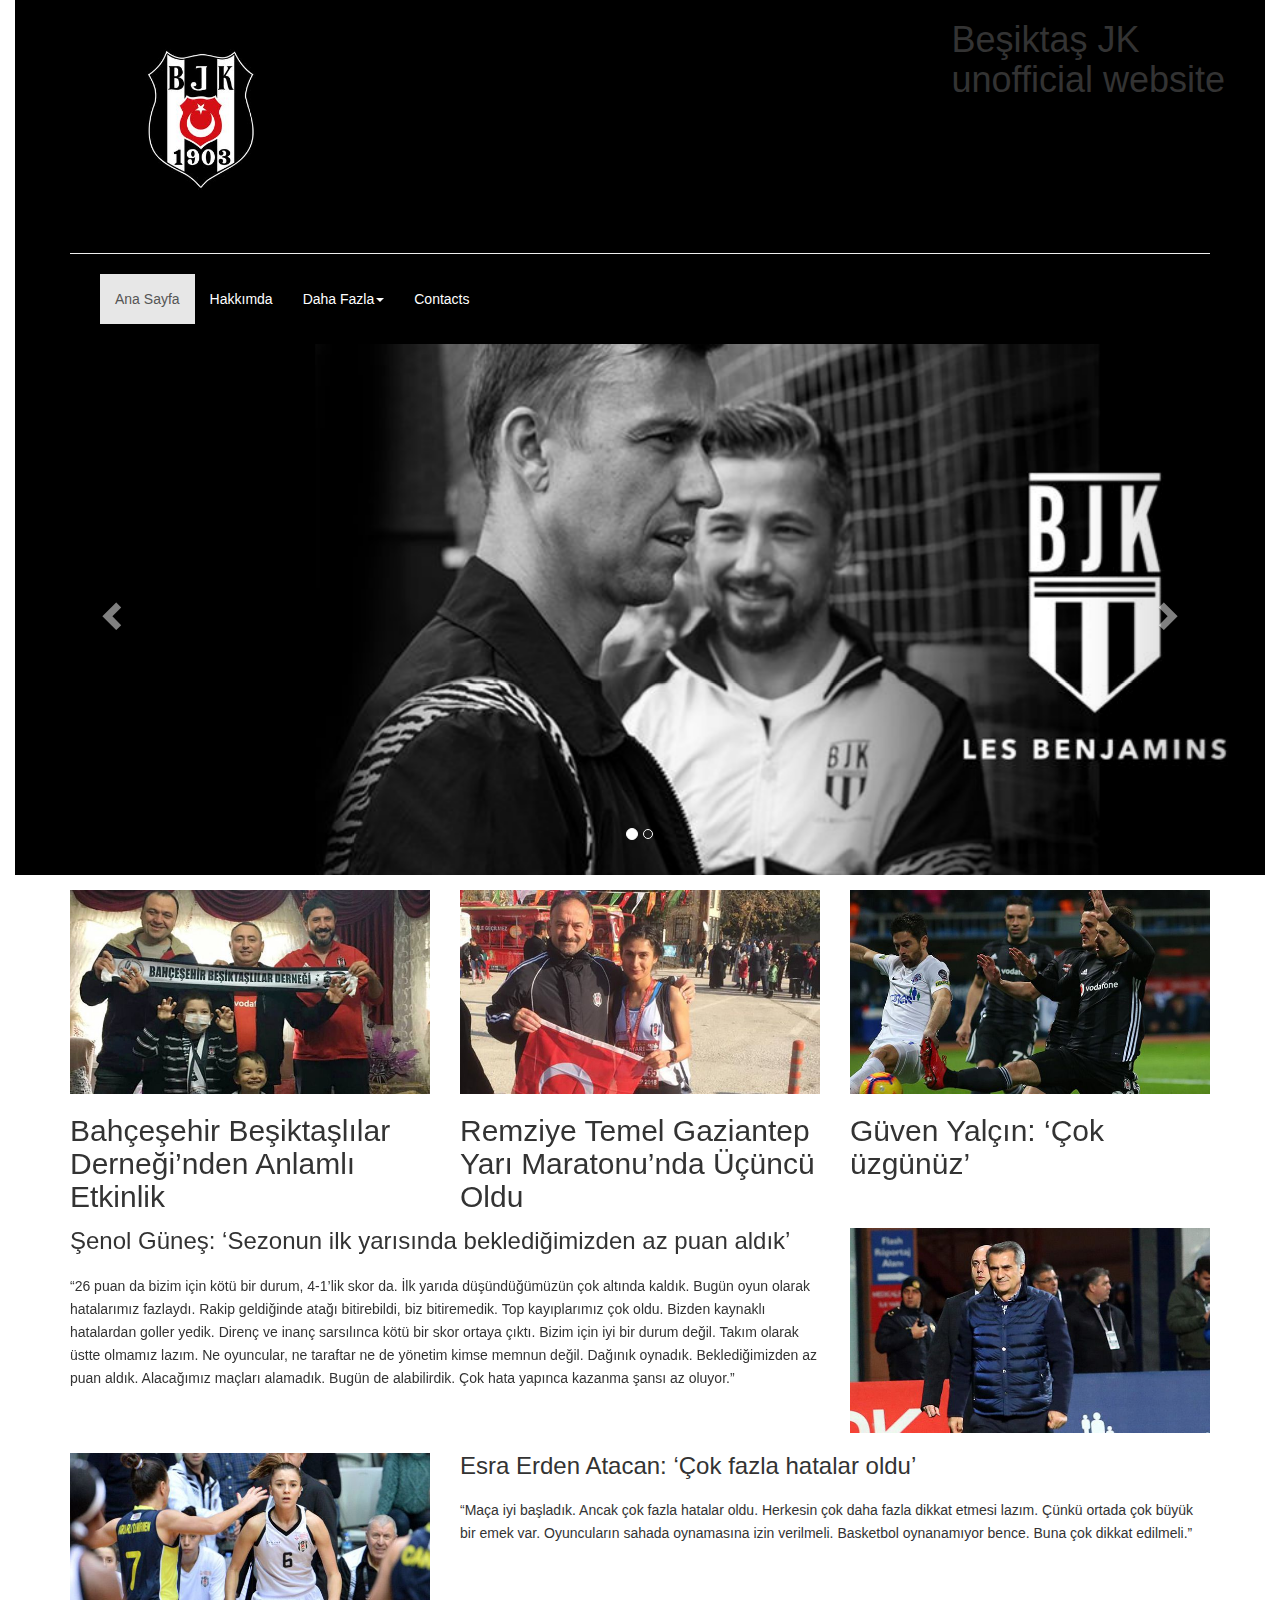
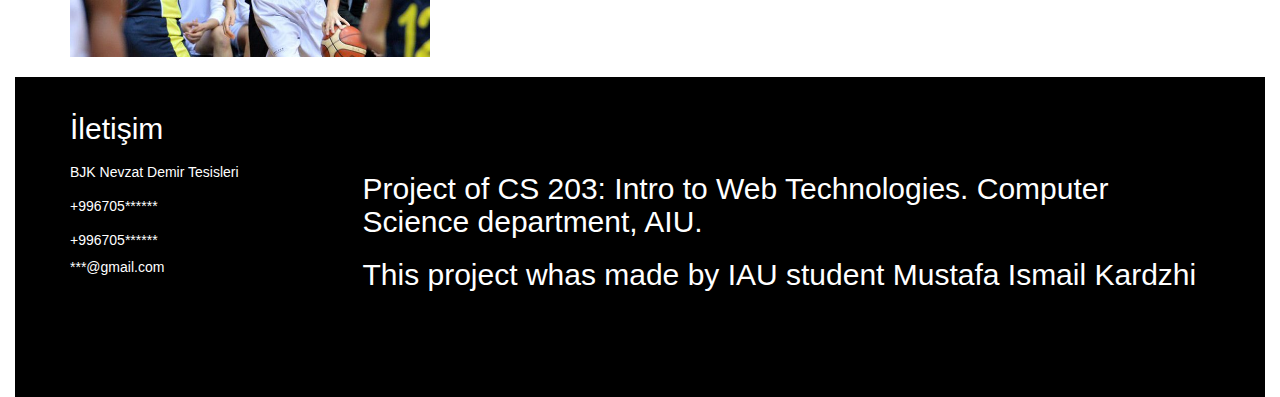
<file: bootstrap/index.html>
<!DOCTYPE html>
<html lang="en">
<head>
    <meta charset="utf-8">
    <meta http-equiv="X-UA-Compatible" content="IE=edge">
    <meta name="viewport" content="width=device-width, initial-scale=1">
    <!-- The above 3 meta tags *must* come first in the head; any other head content must come *after* these tags -->
    <title>BeşiktaşJimnastik Kulübü</title>

    <!-- Bootstrap -->
    <link href="css/bootstrap.min.css" rel="stylesheet">
    <link href="css/style.css" rel="stylesheet">
    <link rel="stylesheet" href="https://use.fontawesome.com/releases/v5.6.3/css/all.css" integrity="sha384-UHRtZLI+pbxtHCWp1t77Bi1L4ZtiqrqD80Kn4Z8NTSRyMA2Fd33n5dQ8lWUE00s/" crossorigin="anonymous">

    <!-- HTML5 shim and Respond.js for IE8 support of HTML5 elements and media queries -->
    <!-- WARNING: Respond.js doesn't work if you view the page via file:// -->
    <!--[if lt IE 9]>
    <script src="https://oss.maxcdn.com/html5shiv/3.7.3/html5shiv.min.js"></script>
    <script src="https://oss.maxcdn.com/respond/1.4.2/respond.min.js"></script>
    <![endif]-->
    <!-- jQuery (necessary for Bootstrap's JavaScript plugins) -->
    <script src="https://ajax.googleapis.com/ajax/libs/jquery/1.12.4/jquery.min.js"></script>
    <!-- Include all compiled plugins (below), or include individual files as needed -->
    <script src="js/bootstrap.min.js"></script>

</head>
<body>
<div class="container-fluid">
    <header>
        <div class="container">
            <div class="row">
                <div class="col-lg-3">
                    <div class="logo"><img  src="images/bjk%20%20logo.jpg" class="img-responsive" > </div>
                </div>
                <div class="col-lg-9">
                    <div class="navbar-right">
                        <h1>Beşiktaş JK </br> unofficial website</h1>
                    </div>
                </div>
            </div>
            <hr>
                <div class="row">
                    <div class="col-lg-12">
                        <nav class="navbar navbar-default">
                            <div class="container-fluid">
                                <!-- Brand and toggle get grouped for better mobile display -->
                                <div class="navbar-header">
                                    <button type="button" class="navbar-toggle collapsed" data-toggle="collapse" data-target="#bs-example-navbar-collapse-1" aria-expanded="false">
                                        <span class="sr-only">Toggle navigation</span>
                                        <span class="icon-bar"></span>
                                        <span class="icon-bar"></span>
                                        <span class="icon-bar"></span>
                                    </button>
                                    <!--<a class="navbar-brand" href="#">&lt;!&ndash;<img src="images/bjklogo.png" style="width: 30px; height: 30px">&ndash;&gt;</a>-->
                                </div>

                                <!-- Collect the nav links, forms, and other content for toggling -->
                                <div class="collapse navbar-collapse" id="bs-example-navbar-collapse-1">
                                    <ul class="nav navbar-nav">
                                        <li class="active"><a href="index.html">Ana Sayfa<span class="sr-only">(current)</span></a></li>
                                        <li><a href="index(about).html">Hakkımda</a></li>
                                        <li class="dropdown">
                                            <a style="color: white" href="#" class="dropdown-toggle" data-toggle="dropdown" role="button" aria-haspopup="true" aria-expanded="false">Daha Fazla<span class="caret"></span></a>
                                            <ul class="dropdown-menu">
                                                <li><a href="https://bjk.com.tr/en/vodafone_arena/">Vodafone Park</a></li>
                                                <li><a href="https://bjk.com.tr/en/brans/1/futbol.html">Takım</a></li>
                                                <li><a href="https://bjk.com.tr/en/besiktas-jk-museum">Beşiktaş Müzesi</a></li>
                                            </ul>
                                        </li>
                                        <li ><a href="#footer">Contacts<span class="sr-only">(current)</span></a></li>
                                    </ul>
                                    <!--<form class="navbar-form navbar-left">
                                        <div class="form-group">
                                            <input type="text" class="form-control" placeholder="Search">
                                        </div>
                                        <button type="submit" class="btn btn-default">Submit</button>
                                    </form>-->
                                </div><!-- /.navbar-collapse -->
                            </div><!-- /.container-fluid -->
                        </nav>
                    </div>

                </div>





            </div>
    </header>
    <div class="slider" style="background-color: black; min-height: 531px">
        <div id="carousel-example-generic" class="carousel slide" data-ride="carousel">
            <!-- Indicators -->
            <ol class="carousel-indicators">
                <li data-target="#carousel-example-generic" data-slide-to="0" class="active"></li>
                <li data-target="#carousel-example-generic" data-slide-to="1"></li>
                <!--<li data-target="#carousel-example-generic" data-slide-to="2"></li>-->
            </ol>

            <!-- Wrapper for slides -->
            <div class="carousel-inner" role="listbox">
                <div class="item active">
                    <a href="http://bjk.com.tr/tr/haber/74111/"> <img style="margin-left: 300px; height: 531px" src="images/besiktas%20les%20benjamins.jpg" alt="..."></a>
                    <!--<div class="carousel-caption">
                        ...
                    </div>-->
                </div>
                <div class="item">
                    <a href="https://www.kartalyuvasi.com.tr/18-19  "> <img style="margin-left: 15px" src="images/besiktas%20forma.jpg" alt="..."></a>
                    <!--<div class="carousel-caption">
                        ...
                    </div>-->
                </div>


            </div>

            <!-- Controls -->
            <a class="left carousel-control" href="#carousel-example-generic" role="button" data-slide="prev">
                <span class="glyphicon glyphicon-chevron-left" aria-hidden="true"></span>
                <span class="sr-only">Previous</span>
            </a>
            <a class="right carousel-control" href="#carousel-example-generic" role="button" data-slide="next">
                <span class="glyphicon glyphicon-chevron-right" aria-hidden="true"></span>
                <span class="sr-only">Next</span>
            </a>
        </div>
    </div>
    <div class="content">
        <div class="container">
            <div class="row" >
                <div class="col-lg-4 col-md-4 col-sm-4 col-xs-4">
                    <div class="colon">
                        <a href="https://bjk.com.tr/tr/haber/75158/bahcesehir-besiktaslilar-derneginden-anlamli-etkinlik.html"><img src="images/bahcesehir.jpg" class="img-responsive"></a>
                        <h2>Bahçeşehir Beşiktaşlılar Derneği’nden Anlamlı Etkinlik</h2>

                    </div>
                </div>
                <div class="col-lg-4 col-md-4 col-sm-4 col-xs-4">
                    <div class="colon">
                        <a href="https://bjk.com.tr/tr/haber/75156/remziye-temel-gaziantep-yari-maratonunda-ucuncu-oldu.html"><img src="images/maraton.jpg" class="img-responsive"></a>
                        <h2>Remziye Temel Gaziantep Yarı Maratonu’nda Üçüncü Oldu</h2>

                    </div>
                </div>
                <div class="col-lg-4 col-md-4 col-sm-4 col-xs-4">
                    <div class="colon">
                        <a href="https://bjk.com.tr/tr/haber/75138/guven-yalcin-cok-uzgunuz.html"><img src="images/guven.jpg" class="img-responsive"></a>
                        <h2>Güven Yalçın: ‘Çok üzgünüz’</h2>


                    </div>
                </div>
            </div>
            <div class="row margintop25">
                <div class="col-lg-8 col-md-8">
                    <div class="colon2">
                        <h3> Şenol Güneş: ‘Sezonun ilk yarısında beklediğimizden az puan aldık’</h3>
                        </br>
                        <p>“26 puan da bizim için kötü bir durum, 4-1’lik skor da. İlk yarıda düşündüğümüzün çok altında kaldık. Bugün oyun olarak hatalarımız fazlaydı. Rakip geldiğinde atağı bitirebildi, biz bitiremedik. Top kayıplarımız çok oldu. Bizden kaynaklı hatalardan goller yedik. Direnç ve inanç sarsılınca kötü bir skor ortaya çıktı. Bizim için iyi bir durum değil. Takım olarak üstte olmamız lazım. Ne oyuncular, ne taraftar ne de yönetim kimse memnun değil. Dağınık oynadık. Beklediğimizden az puan aldık. Alacağımız maçları alamadık. Bugün de alabilirdik. Çok hata yapınca kazanma şansı az oluyor.”</p>
                    </div>
                </div>

                <div class="col-lg-4 col-md-4">
                    <img src="images/senolgunes.jpg" class="img-responsive">
                </div>

            </div>
            </br>
            <div class="row margintop50">

                <div class="col-lg-4 col-md-4">
                    <img src="images/esra.jpg" class="img-responsive">
                </div>
                <div class="col-lg-8 col-md-8">
                    <div class="colon2">
                        <h3>Esra Erden Atacan: ‘Çok fazla hatalar oldu’</h3>
                        </br>
                        <p>“Maça iyi başladık. Ancak çok fazla hatalar oldu. Herkesin çok daha fazla dikkat etmesi lazım. Çünkü ortada çok büyük bir emek var. Oyuncuların sahada oynamasına izin verilmeli. Basketbol oynanamıyor bence. Buna çok dikkat edilmeli.”</p>
                    </div>
                </div>

            </div>
        </div>
    </div>
    </br>
    <footer id="footer">
        <div class="container">
            <div class="row">
                <div class="col-lg-3 col-md-3 col-sm-6">
                    <ul>
                        <span id="contacts" class="fBaslik"><h2>İletişim</h2></span>

                        <li><p><i class="fas fa-map-marker-alt fa-2x"></i> BJK Nevzat Demir Tesisleri </p></li>
                        <li><p><i class="fas fa-phone fa-2x"></i> +996705******</p></li>
                        <li><p><i class="fas fa-fax fa-2x"></i> +996705******</p></li>
                        <li><i class="fas fa-envelope fa-2x"></i> <a href="https://gmail.com">***@gmail.com</a></li>
                        </br>
                        <li> <a href="https://www.facebook.com/Besiktas/"><i class="fab fa-facebook fa-3x"></i></a> <a href="https://www.instagram.com/besiktas/?hl=ru"><i class="fab fa-instagram fa-3x"></i></a> <a href="https://twitter.com/besiktas"><i class="fab fa-twitter-square fa-3x"></i> </a> </li>
                    </ul>
                </div>
                <div class="col-lg-9 col-md-9 col-sm-6">
                    </br></br></br>
                    <h2 style="color:white;"> Project of CS 203: Intro to Web Technologies. Computer Science department, AIU.</h2>
                    <h2 style="color:white;">This project whas made by IAU student Mustafa Ismail Kardzhi</h2>
                </div>
            </div>
        </div>


    </footer>
</div>

</body>
</html>
</file>
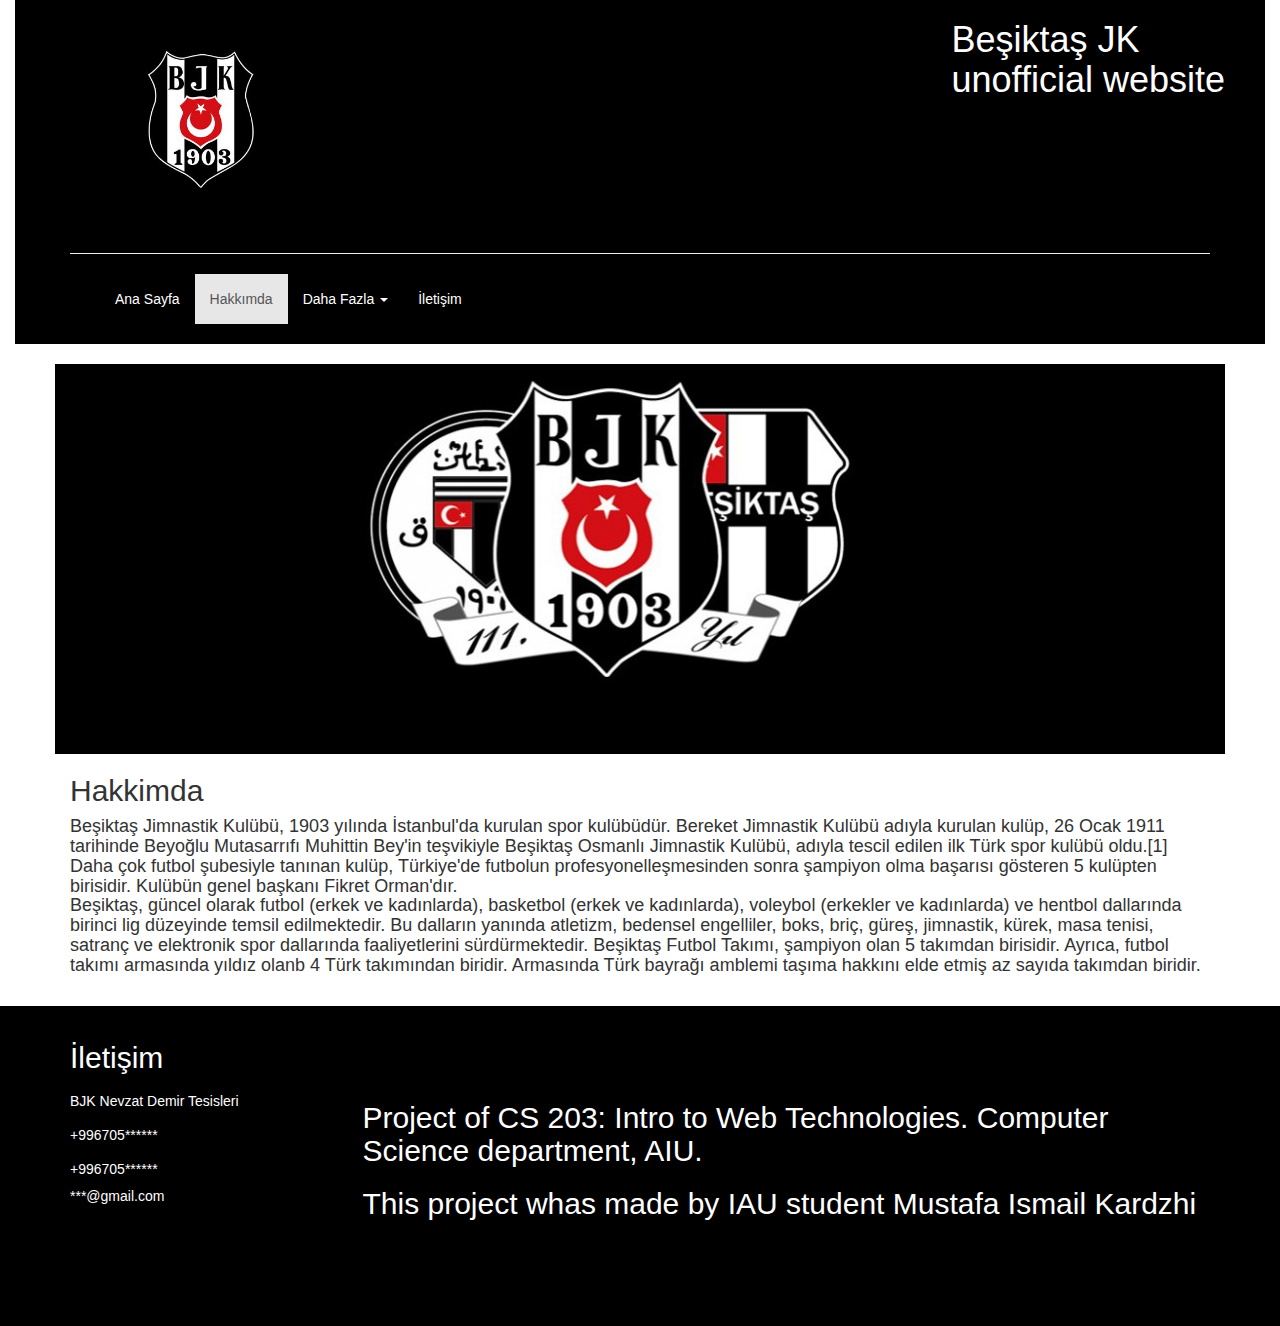
<file: bootstrap/index(about).html>
<!DOCTYPE html>
<html lang="en">
<head>
    <meta charset="utf-8">
    <meta http-equiv="X-UA-Compatible" content="IE=edge">
    <meta name="viewport" content="width=device-width, initial-scale=1">
    <!-- The above 3 meta tags *must* come first in the head; any other head content must come *after* these tags -->
    <title>BeşiktaşJimnastik Kulübü</title>

    <!-- Bootstrap -->
    <link href="css/bootstrap.min.css" rel="stylesheet">
    <link href="css/style.css" rel="stylesheet">
    <link rel="stylesheet" href="https://use.fontawesome.com/releases/v5.6.3/css/all.css" integrity="sha384-UHRtZLI+pbxtHCWp1t77Bi1L4ZtiqrqD80Kn4Z8NTSRyMA2Fd33n5dQ8lWUE00s/" crossorigin="anonymous">

    <!-- HTML5 shim and Respond.js for IE8 support of HTML5 elements and media queries -->
    <!-- WARNING: Respond.js doesn't work if you view the page via file:// -->
    <!--[if lt IE 9]>
    <script src="https://oss.maxcdn.com/html5shiv/3.7.3/html5shiv.min.js"></script>
    <script src="https://oss.maxcdn.com/respond/1.4.2/respond.min.js"></script>
    <![endif]-->
    <!-- jQuery (necessary for Bootstrap's JavaScript plugins) -->
    <script src="https://ajax.googleapis.com/ajax/libs/jquery/1.12.4/jquery.min.js"></script>
    <!-- Include all compiled plugins (below), or include individual files as needed -->
    <script src="js/bootstrap.min.js"></script>

</head>
<body>
<div class="container-fluid">
    <header>
        <div class="container">
            <div class="row">
                <div class="col-lg-3">
                    <div class="logo"><img  src="images/bjk%20%20logo.jpg" class="img-responsive" > </div>
                </div>
                <div class="col-lg-9">
                    <div class="navbar-right">
                        <h1 style="color: white">Beşiktaş JK </br> unofficial website</h1>
                    </div>
                </div>
            </div>
            <hr>
            <div class="row">
                <div class="col-lg-12">
                    <nav class="navbar navbar-default">
                        <div class="container-fluid">
                            <!-- Brand and toggle get grouped for better mobile display -->
                            <div class="navbar-header">
                                <button type="button" class="navbar-toggle collapsed" data-toggle="collapse" data-target="#bs-example-navbar-collapse-1" aria-expanded="false">
                                    <span class="sr-only">Toggle navigation</span>
                                    <span class="icon-bar"></span>
                                    <span class="icon-bar"></span>
                                    <span class="icon-bar"></span>
                                </button>
                                <!--<a class="navbar-brand" href="#">&lt;!&ndash;<img src="images/bjklogo.png" style="width: 30px; height: 30px">&ndash;&gt;</a>-->
                            </div>

                            <!-- Collect the nav links, forms, and other content for toggling -->
                            <div class="collapse navbar-collapse" id="bs-example-navbar-collapse-1">
                                <ul class="nav navbar-nav">
                                    <li ><a href="index.html">Ana Sayfa<span class="sr-only">(current)</span></a></li>
                                    <li class="active"><a href="index(about).html">Hakkımda</a></li>
                                    <li class="dropdown">
                                        <a style="color: white" href="#" class="dropdown-toggle" data-toggle="dropdown" role="button" aria-haspopup="true" aria-expanded="false">Daha Fazla <span class="caret"></span></a>
                                        <ul class="dropdown-menu">
                                            <li><a href="https://bjk.com.tr/en/vodafone_arena/">Vodafone Park</a></li>
                                            <li><a href="https://bjk.com.tr/en/brans/1/futbol.html">Takım</a></li>
                                            <li><a href="https://bjk.com.tr/en/besiktas-jk-museum">Beşiktaş Müzesi</a></li>

                                        </ul>
                                    </li>
                                    <li ><a href="#footer">İletişim<span class="sr-only">(current)</span></a></li>
                                </ul>
                                <!--<form class="navbar-form navbar-left">
                                    <div class="form-group">
                                        <input type="text" class="form-control" placeholder="Search">
                                    </div>
                                    <button type="submit" class="btn btn-default">Submit</button>
                                </form>-->
                            </div><!-- /.navbar-collapse -->
                        </div><!-- /.container-fluid -->
                    </nav>
                </div>
            </div>
        </div>

    </header>
    </br>
    <div class="container">
            <div class="row margintop25">
                <div style="background-color: black" class="col-lg-12 col-md-12">
                    <img style="margin-left: 200px; " src="images/besiktasarma1.jpg" class="img-responsive">
                </div>

                <div class="col-lg-12 col-md-12">
                    <div class="colon2">
                        <h2> Hakkimda</h2>
                        <h4>Beşiktaş Jimnastik Kulübü, 1903 yılında İstanbul'da kurulan spor kulübüdür. Bereket Jimnastik Kulübü adıyla kurulan kulüp, 26 Ocak 1911 tarihinde Beyoğlu Mutasarrıfı Muhittin Bey'in teşvikiyle Beşiktaş Osmanlı Jimnastik Kulübü, adıyla tescil edilen ilk Türk spor kulübü oldu.[1] Daha çok futbol şubesiyle tanınan kulüp, Türkiye'de futbolun profesyonelleşmesinden sonra şampiyon olma başarısı gösteren 5 kulüpten birisidir. Kulübün genel başkanı Fikret Orman'dır.
                            </br>Beşiktaş, güncel olarak futbol (erkek ve kadınlarda), basketbol (erkek ve kadınlarda), voleybol (erkekler ve kadınlarda) ve hentbol dallarında birinci lig düzeyinde temsil edilmektedir. Bu dalların yanında atletizm, bedensel engelliler, boks, briç, güreş, jimnastik, kürek, masa tenisi, satranç ve elektronik spor dallarında faaliyetlerini sürdürmektedir. Beşiktaş Futbol Takımı, şampiyon olan 5 takımdan birisidir. Ayrıca, futbol takımı armasında yıldız olanb 4 Türk takımından biridir. Armasında Türk bayrağı amblemi taşıma hakkını elde etmiş az sayıda takımdan biridir.
                    </div>
                </div>


            </div>
            </div>
    </div>
</div>
    </br>
<footer id="footer">
    <div class="container">
        <div class="row">
            <div class="col-lg-3 col-md-3 col-sm-6">
                <ul>
                    <span id="contacts" class="fBaslik"><h2>İletişim</h2></span>

                    <li><p><i class="fas fa-map-marker-alt fa-2x"></i> BJK Nevzat Demir Tesisleri </p></li>
                    <li><p><i class="fas fa-phone fa-2x"></i> +996705******</p></li>
                    <li><p><i class="fas fa-fax fa-2x"></i> +996705******</p></li>
                    <li><i class="fas fa-envelope fa-2x"></i> <a href="https://gmail.com">***@gmail.com</a></li>
                    </br>
                    <li> <a href="https://www.facebook.com/Besiktas/"><i class="fab fa-facebook fa-3x"></i></a> <a href="https://www.instagram.com/besiktas/?hl=ru"><i class="fab fa-instagram fa-3x"></i></a> <a href="https://twitter.com/besiktas"><i class="fab fa-twitter-square fa-3x"></i> </a> </li>
                </ul>
            </div>
            <div class="col-lg-9 col-md-9 col-sm-6">
                </br></br></br>
                <h2 style="color:white;"> Project of CS 203: Intro to Web Technologies. Computer Science department, AIU.</h2>
                <h2 style="color:white;">This project whas made by IAU student Mustafa Ismail Kardzhi</h2>
            </div>
        </div>
    </div>


</footer>
</div>

</body>
</html>
</file>
<file: bootstrap/css/style.css>
body{
margin: auto;
}
header{
    background:black;
}
.navbar {
    border: 0;
    outline: 0;
    background-color: black;
}
.navbar-default .navbar-nav>li>a{
    color: white;
}
.navbar-default .navbar-nav>li>a:hover{
    background: white;
    color: white;
}
.content .colon{
    margin: 15px 0px;
}
.content .colon2 h3{
    margin: 0;
    padding: 0;
}
.content .colon2 p{
    font: 14px/23px "Helvetica Neue",Helvetica,Arial,sans-serif;
    margin: 0;
    padding: 0;
}
#footer {
     background-color:black;
    min-height: 320px;
    padding: 15px;
    margin: 0 auto;
}
#footer ul span.fBaslik {
    font: 14px/23px "Helvetica Neue",Helvetica,Arial,sans-serif;
    font-weight: bold;
    color: white;

}
#footer ul  {
    list-style: none;
    margin: 0px 0px 25px 0px;
    padding: 0;
}

#footer ul li  {
    list-style: none;
    margin: 0;
    padding: 0;
    color: white;

}

#footer ul li p {
    list-style: none;
    margin: 0;
    padding: 7px 0px ;
    text-decoration: none;
    color: white;

}
#footer ul li a {
    text-decoration: none;
    color: white;
}
;
}


.margintop25{
    margin-top: 25px;
}
.margintop35{
    margin-top: 25px;
}
.marginbottom25{
    margin-bottom: 25px;
}
</file>
